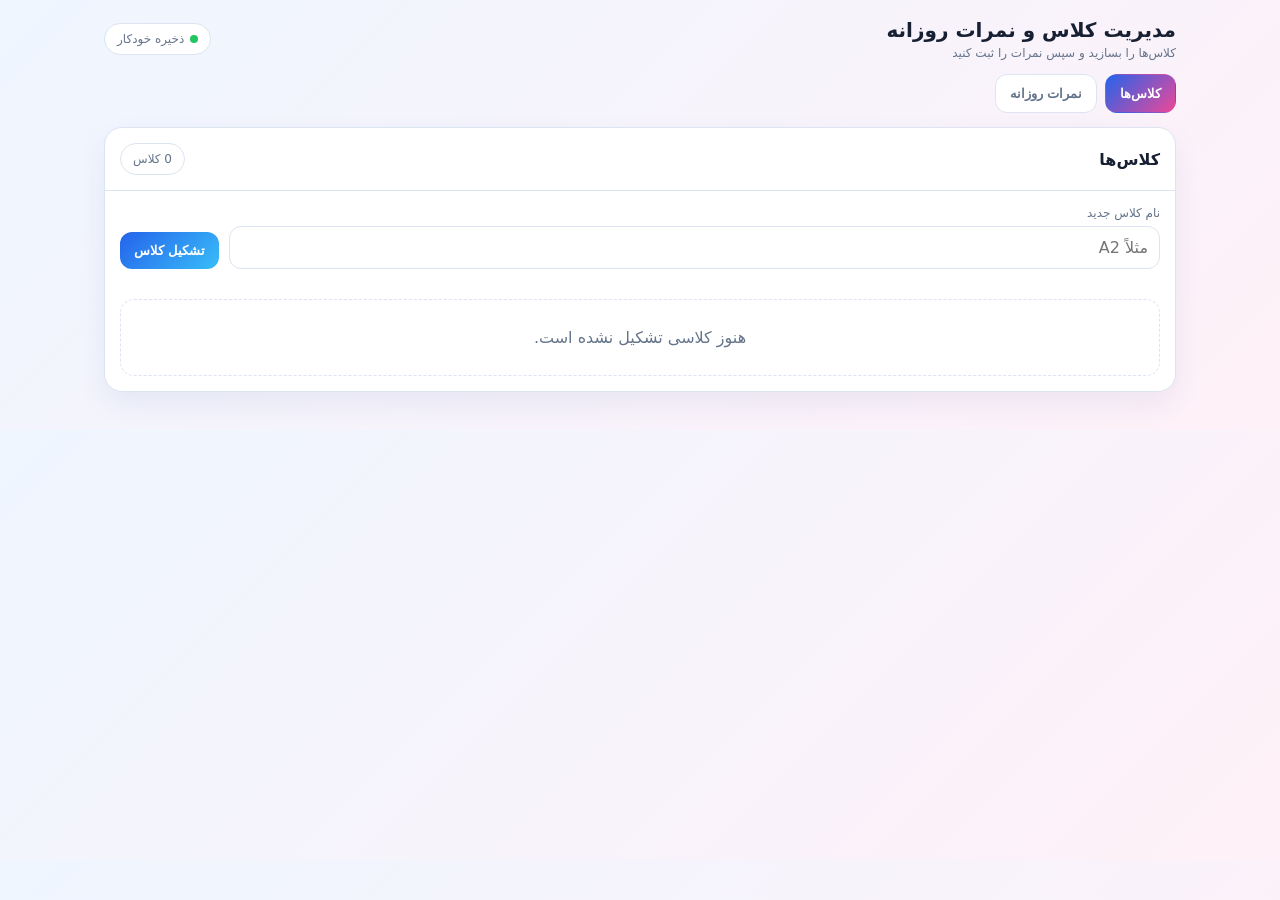
<file: current.html>
<!doctype html>
<html lang="fa" dir="rtl">
<head>
<meta charset="utf-8"><meta name="viewport" content="width=device-width,initial-scale=1">
<title>مدیریت کلاس و نمرات روزانه</title>
<style>
:root{--blue:#2563eb;--pink:#ec4899;--bg:#f6f9ff;--text:#172033;--muted:#64748b;--line:#dbe4f0;--shadow:0 12px 30px #1e3a8a12}*{box-sizing:border-box}body{margin:0;font-family:system-ui,"Segoe UI",Tahoma,sans-serif;background:linear-gradient(135deg,#eff6ff,#fff1f8);color:var(--text)}.app{max-width:1100px;margin:auto;padding:18px 14px 38px}header{display:flex;justify-content:space-between;align-items:center;gap:12px;margin-bottom:14px}h1,h2,h3,p{margin:0}.brand h1{font-size:20px}.sub{color:var(--muted);font-size:12px;margin-top:4px}.pill,.badge{background:#fff;border:1px solid var(--line);border-radius:999px;padding:8px 12px;font-size:12px;color:var(--muted)}.dot{display:inline-block;width:8px;height:8px;background:#22c55e;border-radius:50%;margin-left:6px}.tabs{display:flex;gap:8px;overflow:auto;margin-bottom:14px}.tab,.btn{border:0;border-radius:12px;padding:11px 14px;font-weight:800;cursor:pointer;font-size:13px}.tab{background:#fff;border:1px solid var(--line);color:var(--muted);white-space:nowrap}.tab.active{background:linear-gradient(135deg,var(--blue),var(--pink));color:#fff;border-color:transparent}.page{display:none}.page.active{display:block}.card{background:#fff;border:1px solid var(--line);border-radius:18px;box-shadow:var(--shadow);overflow:hidden}.hd{padding:15px;border-bottom:1px solid var(--line);display:flex;justify-content:space-between;align-items:center;gap:10px}.hd h2{font-size:16px}.bd{padding:15px}.row{display:flex;flex-wrap:wrap;gap:10px;align-items:end}.field{flex:1 1 180px}.field.wide{flex-basis:100%}label{display:block;font-size:12px;color:var(--muted);margin-bottom:6px}input,select{width:100%;padding:11px;border:1px solid var(--line);border-radius:12px;font:inherit;background:#fff}input:focus,select:focus{outline:3px solid #2563eb22;border-color:var(--blue)}.btn{background:#eef2ff;color:#26324a}.btn.primary{background:linear-gradient(135deg,var(--blue),#38bdf8);color:#fff}.btn.pink{background:linear-gradient(135deg,var(--pink),#f973b7);color:#fff}.btn.ghost{background:#fff;border:1px solid var(--line)}.btn:disabled{opacity:.45;cursor:not-allowed}.class-list{display:grid;grid-template-columns:repeat(auto-fit,minmax(230px,1fr));gap:12px;margin-top:16px}.class-item{border:1px solid var(--line);border-radius:15px;padding:14px;background:linear-gradient(180deg,#fff,#f8fbff)}.class-item h3{font-size:15px;margin-bottom:6px}.class-item p{font-size:12px;color:var(--muted);line-height:1.8}.class-item .actions{display:flex;gap:8px;margin-top:12px}.toolbar{display:flex;gap:10px;flex-wrap:wrap;align-items:end}.toolbar .field{flex:1 1 210px}.mode-wrap{position:relative;flex:0 1 220px}.mode-menu{display:none;position:absolute;z-index:5;top:calc(100% + 6px);right:0;left:0;padding:7px;background:#fff;border:1px solid var(--line);border-radius:14px;box-shadow:var(--shadow)}.mode-menu.open{display:block}.mode-option{display:block;width:100%;text-align:right;padding:10px;border:0;background:#fff;border-radius:9px;cursor:pointer}.mode-option:hover{background:#eff6ff}.info{padding:11px 13px;background:#eff6ff;border:1px solid #bfdbfe;border-radius:12px;color:#1e40af;font-size:12px;line-height:1.8;margin-top:12px}.students{display:flex;flex-direction:column;gap:9px;margin-top:14px}.student{border:1px solid var(--line);border-radius:14px;overflow:hidden;background:#fff}.student-head{display:flex;justify-content:space-between;align-items:center;padding:11px 13px;background:#f8fbff}.student-head strong{font-size:14px}.total{color:#1d4ed8;font-weight:900;font-size:13px}.student-body{padding:12px}.attendance-grid{display:grid;grid-template-columns:minmax(160px,1fr) 130px 120px;gap:10px;align-items:end}.check{display:flex;align-items:center;gap:8px;height:44px;padding:0 10px;border:1px solid var(--line);border-radius:12px;background:#f8fafc;font-size:13px}.check input{width:20px;height:20px;accent-color:#22c55e}.score-grid{display:grid;grid-template-columns:repeat(auto-fit,minmax(145px,1fr));gap:10px}.blocked{opacity:.55}.absent-zone{margin-top:14px;padding-top:10px;border-top:1px dashed #cbd5e1}.history{display:grid;grid-template-columns:repeat(auto-fit,minmax(170px,1fr));gap:10px;margin-top:12px}.history-item{border:1px solid var(--line);border-radius:12px;padding:11px;cursor:pointer;background:#fff}.history-item.active{border-color:var(--blue);box-shadow:0 0 0 3px #2563eb1c}.history-item strong{display:block}.history-item small{color:var(--muted)}.empty{padding:28px;text-align:center;color:var(--muted);border:1px dashed var(--line);border-radius:14px;margin-top:14px}@media(max-width:650px){header{align-items:flex-start}.pill{font-size:10px}.attendance-grid{grid-template-columns:1fr 1fr}.attendance-grid .name-field{grid-column:1/-1}}
</style></head>
<body><div class="app">
<header><div class="brand"><h1>مدیریت کلاس و نمرات روزانه</h1><p class="sub" id="headerSub">کلاس‌ها را بسازید و سپس نمرات را ثبت کنید</p></div><div class="pill"><span class="dot"></span>ذخیره خودکار</div></header>
<nav class="tabs"><button class="tab active" data-page="classes">کلاس‌ها</button><button class="tab" data-page="daily">نمرات روزانه</button></nav>
<section class="page active" id="classes"><div class="card"><div class="hd"><h2>کلاس‌ها</h2><span class="badge" id="classCount"></span></div><div class="bd"><div class="row"><div class="field"><label>نام کلاس جدید</label><input id="newClass" placeholder="مثلاً A2"></div><button class="btn primary" id="addClass">تشکیل کلاس</button></div><div id="classList" class="class-list"></div></div></div></section>
<section class="page" id="daily"><div class="card"><div class="hd"><h2>نمرات روزانه</h2><span class="badge" id="dailyClass"></span></div><div class="bd"><div class="toolbar"><div class="field"><label>تاریخ ثبت نمره</label><input id="dateInput" type="date"></div><div class="mode-wrap"><label>نوع جدول</label><button class="btn ghost" id="modeButton" style="width:100%">حضور و غیاب ▾</button><div class="mode-menu" id="modeMenu"></div></div><button class="btn ghost" id="historyButton">نمرات ثبت‌شده</button><button class="btn primary" id="saveDaily">ثبت نمرات</button></div><div class="info" id="modeInfo"></div><div id="historyPanel" style="display:none"><div class="history" id="historyList"></div></div><div id="dailyStudents" class="students"></div></div></div></section>
</div><script>
'use strict';
const KEY='class_manager_daily_v5', modes={attendance:{label:'حضور و غیاب',info:'با تیک زدن، نمره حضور کامل (۵) ثبت می‌شود. به ازای هر دو دقیقه تأخیر، یک نمره کم می‌شود.'},activity:{label:'فعالیت کلاسی',info:'نمره فعالیت کلاسی را از ۰ تا ۵ وارد کنید. زبان‌آموز غایب در انتهای جدول قرار می‌گیرد و کادر نمره‌اش غیرفعال است.'},homework:{label:'تکالیف',info:'نمره تکالیف را از ۰ تا ۱۰ وارد کنید. زبان‌آموز غایب در انتهای جدول قرار می‌گیرد و کادر نمره‌اش غیرفعال است.'},speaking:{label:'مکالمه',info:'نمره مکالمه را از ۰ تا ۵ وارد کنید. زبان‌آموز غایب در انتهای جدول قرار می‌گیرد و کادر نمره‌اش غیرفعال است.'}};
let state=load(), currentMode='attendance', currentDate=document.getElementById('dateInput').value||today();document.getElementById('dateInput').value=currentDate;
const $=id=>document.getElementById(id), selected=()=>state.classes.find(c=>c.id===state.selected)||state.classes[0];
function id(){return 'x'+Date.now().toString(36)+Math.random().toString(36).slice(2,7)} function today(){return new Date().toISOString().slice(0,10)}
function blankRecord(){return {attendance:{present:false,delay:0,score:0},scores:{activity:'',homework:'',speaking:''}}}
function load(){try{const x=JSON.parse(localStorage.getItem(KEY)||'null');if(x?.classes?.length)return x;const old=JSON.parse(localStorage.getItem('offline_class_grades_v3')||'null');if(old?.classes?.length){const migrated={selected:old.selectedClassId||old.classes[0].id,classes:old.classes.map(c=>({id:c.id,name:c.name||'کلاس',records:{},students:(c.students||[]).map(s=>({id:s.id,name:s.fullName||'بدون نام',records:{[today()]:{attendance:{present:Number(s.scores?.attendance||0)>0,delay:0,score:Number(s.scores?.attendance||0)},scores:{activity:'',homework:s.scores?.homework??'',speaking:s.scores?.speaking??''}}}}))}))};localStorage.setItem(KEY,JSON.stringify(migrated));return migrated}}catch(e){}return {selected:null,classes:[]}}
function save(){localStorage.setItem(KEY,JSON.stringify(state))}
function ensure(c){c.students??=[];c.records??={};c.students.forEach(s=>{s.records??={};Object.values(s.records).forEach(r=>{r.attendance??={present:false,delay:0,score:0};r.scores??={activity:'',homework:'',speaking:''}})})}
function renderClasses(){state.classes.forEach(ensure);$('classCount').textContent=state.classes.length+' کلاس';let box=$('classList');box.innerHTML='';if(!state.classes.length){box.innerHTML='<div class="empty">هنوز کلاسی تشکیل نشده است.</div>';return}state.classes.forEach(c=>{let d=document.createElement('div');d.className='class-item';d.innerHTML='<h3></h3><p></p><div class="actions"></div>';d.querySelector('h3').textContent=c.name;d.querySelector('p').textContent=(c.students?.length||0)+' زبان‌آموز';let b=document.createElement('button');b.className='btn primary';b.textContent='نمرات روزانه';b.onclick=()=>openDaily(c.id);let e=document.createElement('button');e.className='btn ghost';e.textContent='افزودن زبان‌آموز';e.onclick=()=>addStudent(c.id);d.querySelector('.actions').append(b,e);box.append(d)})}
function addStudent(cid){let c=state.classes.find(x=>x.id===cid),name=prompt('نام زبان‌آموز را وارد کنید:');if(!name?.trim())return;c.students.push({id:id(),name:name.trim(),records:{}});ensure(c);save();renderClasses();if(state.selected===cid)renderDaily()}
function openDaily(cid){state.selected=cid;save();document.querySelector('[data-page="daily"]').click();renderDaily()}
function record(s){let c=selected();c.records??={};c.records[currentDate]??={};s.records??={};s.records[currentDate]??=blankRecord();return s.records[currentDate]}
function scoreFor(s,mode){let r=record(s);if(mode==='attendance')return r.attendance.score;return r.scores[mode]}
function setScore(s,mode,val){let r=record(s);if(mode==='attendance')r.attendance.score=val;else r.scores[mode]=val}
function renderModeMenu(){let m=$('modeMenu');m.innerHTML='';Object.entries(modes).forEach(([k,v])=>{let b=document.createElement('button');b.className='mode-option';b.textContent=v.label;b.onclick=()=>{currentMode=k;$('modeMenu').classList.remove('open');renderDaily()};m.append(b)})}
function renderHistory(){let c=selected(),box=$('historyList');box.innerHTML='';let dates=new Set(Object.keys(c.records||{}));(c.students||[]).forEach(s=>Object.keys(s.records||{}).forEach(d=>dates.add(d)));[...dates].sort().reverse().forEach(d=>{let x=document.createElement('div');x.className='history-item'+(d===currentDate?' active':'');x.innerHTML='<strong></strong><small>برای ویرایش کلیک کنید</small>';x.querySelector('strong').textContent=new Date(d+'T00:00:00').toLocaleDateString('fa-IR');x.onclick=()=>{currentDate=d;$('dateInput').value=d;$('historyPanel').style.display='none';renderDaily()};box.append(x)});if(!box.children.length)box.innerHTML='<div class="empty">هنوز نمره‌ای ثبت نشده است.</div>'}
function renderDaily(){let c=selected();if(!c){$('dailyClass').textContent='کلاسی انتخاب نشده';$('dailyStudents').innerHTML='<div class="empty">ابتدا از صفحه کلاس‌ها یک کلاس تشکیل دهید.</div>';return}ensure(c);$('dailyClass').textContent=c.name;$('modeButton').textContent=modes[currentMode].label+' ▾';$('modeInfo').textContent=modes[currentMode].info;let list=[...c.students].sort((a,b)=>{let ar=record(a).attendance.present?0:1,br=record(b).attendance.present?0:1;return ar-br});$('dailyStudents').innerHTML='';if(!list.length){$('dailyStudents').innerHTML='<div class="empty">برای این کلاس زبان‌آموز اضافه کنید.</div>';return}list.forEach((s,i)=>{let r=record(s), absent=currentMode!=='attendance'&&!r.attendance.present,d=document.createElement('div');d.className='student'+(absent?' blocked':'');let h=document.createElement('div');h.className='student-head';h.innerHTML='<strong></strong><span class="total"></span>';h.querySelector('strong').textContent=(i+1)+' ـ '+s.name;h.querySelector('.total').textContent='حضور: '+r.attendance.score+' / ۵';d.append(h);let body=document.createElement('div');body.className='student-body';if(currentMode==='attendance'){let g=document.createElement('div');g.className='attendance-grid';g.innerHTML='<div class="check"><input type="checkbox"><span>حاضر است (۵ نمره)</span></div><div><label>دقیقه تأخیر</label><input class="delay" type="number" min="0" step="1" placeholder="۰"></div><div><label>نمره نهایی</label><input class="att-score" readonly></div>';let chk=g.querySelector('input'),del=g.querySelector('.delay'),sc=g.querySelector('.att-score');chk.checked=!!r.attendance.present;del.value=r.attendance.delay||'';function upd(){let n=Math.max(0,5-Math.floor((Number(del.value)||0)/2));r.attendance.present=chk.checked;r.attendance.delay=Math.max(0,Number(del.value)||0);r.attendance.score=chk.checked?n:0;sc.value=r.attendance.score;h.querySelector('.total').textContent='حضور: '+r.attendance.score+' / ۵';save()}chk.onchange=upd;del.oninput=upd;sc.value=r.attendance.score;body.append(g)}else{let g=document.createElement('div');g.className='score-grid';g.innerHTML='<div><label>'+modes[currentMode].label+' (حداکثر '+(currentMode==='homework'?10:5)+')</label><input class="score" type="number" min="0" max="'+(currentMode==='homework'?10:5)+'" step="0.25"></div>';let inp=g.querySelector('.score');inp.value=r.scores[currentMode]??'';inp.disabled=absent;inp.oninput=()=>{r.scores[currentMode]=inp.value;save()};body.append(g);if(absent){let note=document.createElement('div');note.className='absent-zone';note.textContent='غایب — کادر نمره غیرفعال است و این زبان‌آموز پایین جدول نمایش داده شده.';body.append(note)}}d.append(body);$('dailyStudents').append(d)})}
function init(){renderModeMenu();renderClasses();renderDaily();document.querySelectorAll('.tab').forEach(t=>t.onclick=()=>{document.querySelectorAll('.tab').forEach(x=>x.classList.toggle('active',x===t));document.querySelectorAll('.page').forEach(x=>x.classList.toggle('active',x.id===t.dataset.page))});$('addClass').onclick=()=>{let n=$('newClass').value.trim();if(!n)return;$('newClass').value='';let c={id:id(),name:n,students:[],records:{}};state.classes.push(c);state.selected=c.id;save();renderClasses();renderDaily()};$('modeButton').onclick=()=>$('modeMenu').classList.toggle('open');$('historyButton').onclick=()=>{let p=$('historyPanel');p.style.display=p.style.display==='none'?'block':'none';renderHistory()};$('dateInput').onchange=e=>{currentDate=e.target.value||today();renderDaily()};$('saveDaily').onclick=()=>{save();renderHistory();alert('نمرات این تاریخ ذخیره شد.')};}
init();
</script></body></html>
</file>
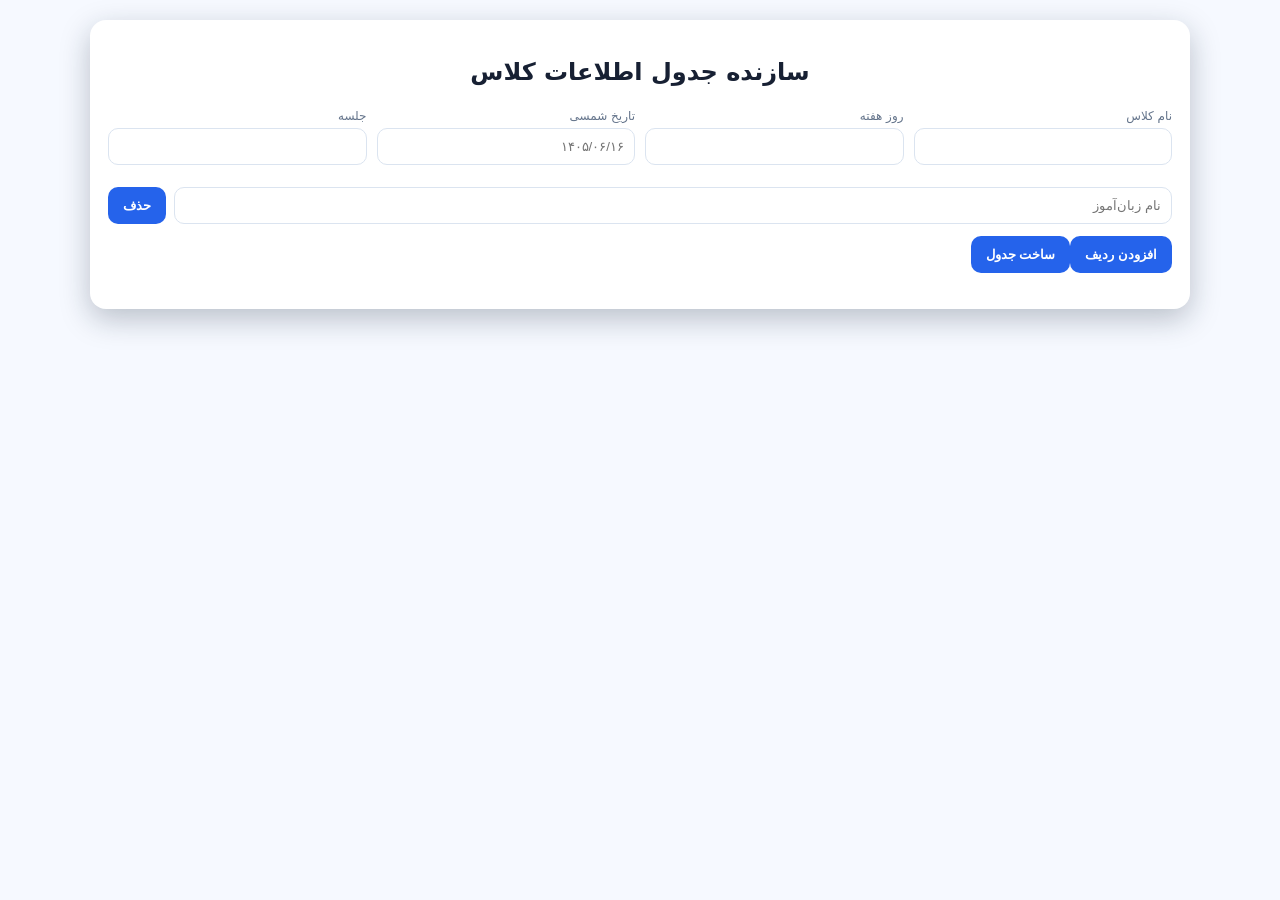
<file: table-builder.html>
<!doctype html><html lang="fa" dir="rtl"><head><meta charset="utf-8"><meta name="viewport" content="width=device-width,initial-scale=1"><title>سازنده جدول کلاسی</title><style>body{font-family:system-ui;margin:0;background:#f6f9ff;color:#172033}.app{max-width:1100px;margin:auto;padding:20px}.card{background:#fff;padding:18px;border-radius:16px;box-shadow:0 10px 30px #1234  }.grid{display:grid;grid-template-columns:repeat(auto-fit,minmax(160px,1fr));gap:10px}label{display:block;font-size:12px;color:#64748b;margin:5px 0}input{width:100%;padding:10px;border:1px solid #dbe4f0;border-radius:10px;box-sizing:border-box}.btn{padding:11px 15px;border:0;border-radius:10px;background:#2563eb;color:#fff;font-weight:800;cursor:pointer;margin-top:12px}.row{display:flex;gap:8px;align-items:end;margin-top:10px}.row input{flex:1}.table-wrap{overflow:auto;margin-top:18px}table{border-collapse:collapse;width:100%;min-width:850px}th,td{border:1px solid #cbd5e1;padding:8px;text-align:center}th{background:#eff6ff}td input{border:0;border-radius:0;text-align:center}.title{text-align:center;margin-bottom:18px}</style></head><body><div class="app"><div class="card"><h2 class="title">سازنده جدول اطلاعات کلاس</h2><div class="grid"><div><label>نام کلاس</label><input id="className"></div><div><label>روز هفته</label><input id="day"></div><div><label>تاریخ شمسی</label><input id="date" placeholder="۱۴۰۵/۰۶/۱۶"></div><div><label>جلسه</label><input id="session"></div></div><div id="rows"></div><button class="btn" id="add">افزودن ردیف</button><button class="btn" id="make">ساخت جدول</button><div class="table-wrap" id="out"></div></div></div><script>const cols=['ردیف','نام و نام خانوادگی','حضور و تأخیر (۵)','تکالیف (۱۰)','مکالمه (۵)','روخوانی (۵)','گرامر (۵)','املا و انشا (۵)','انضباط (۵)','توضیحات'];let rows=[];function add(){rows.push({});let d=document.createElement('div');d.className='row';d.innerHTML='<input placeholder="نام زبان‌آموز"><button class="btn">حذف</button>';d.querySelector('input').oninput=e=>rows[rows.length-1].name=e.target.value;d.querySelector('button').onclick=()=>{d.remove();rows=rows.filter((_,i)=>i!==[...document.querySelectorAll('#rows .row')].indexOf(d))};document.getElementById('rows').append(d)}function make(){let h='<table><thead><tr>'+cols.map(x=>'<th>'+x+'</th>').join('')+'</tr></thead><tbody>';for(let i=0;i<Math.max(rows.length,10);i++){let r=rows[i]||{};h+='<tr><td>'+(i+1)+'</td>'+cols.slice(1).map((_,j)=>'<td>'+(j===0?(r.name||''):'')+'</td>').join('')+'</tr>'}h+='</tbody></table>';document.getElementById('out').innerHTML='<h2>فعالیت کلاسی زبان‌آموزان</h2><p>نام کلاس: '+(className.value||'')+' | روز هفته: '+(day.value||'')+' | تاریخ: '+(date.value||'')+' | جلسه: '+(session.value||'')+'</p>'+h}document.getElementById('add').onclick=add;document.getElementById('make').onclick=make;add();</script></body></html>
</file>
